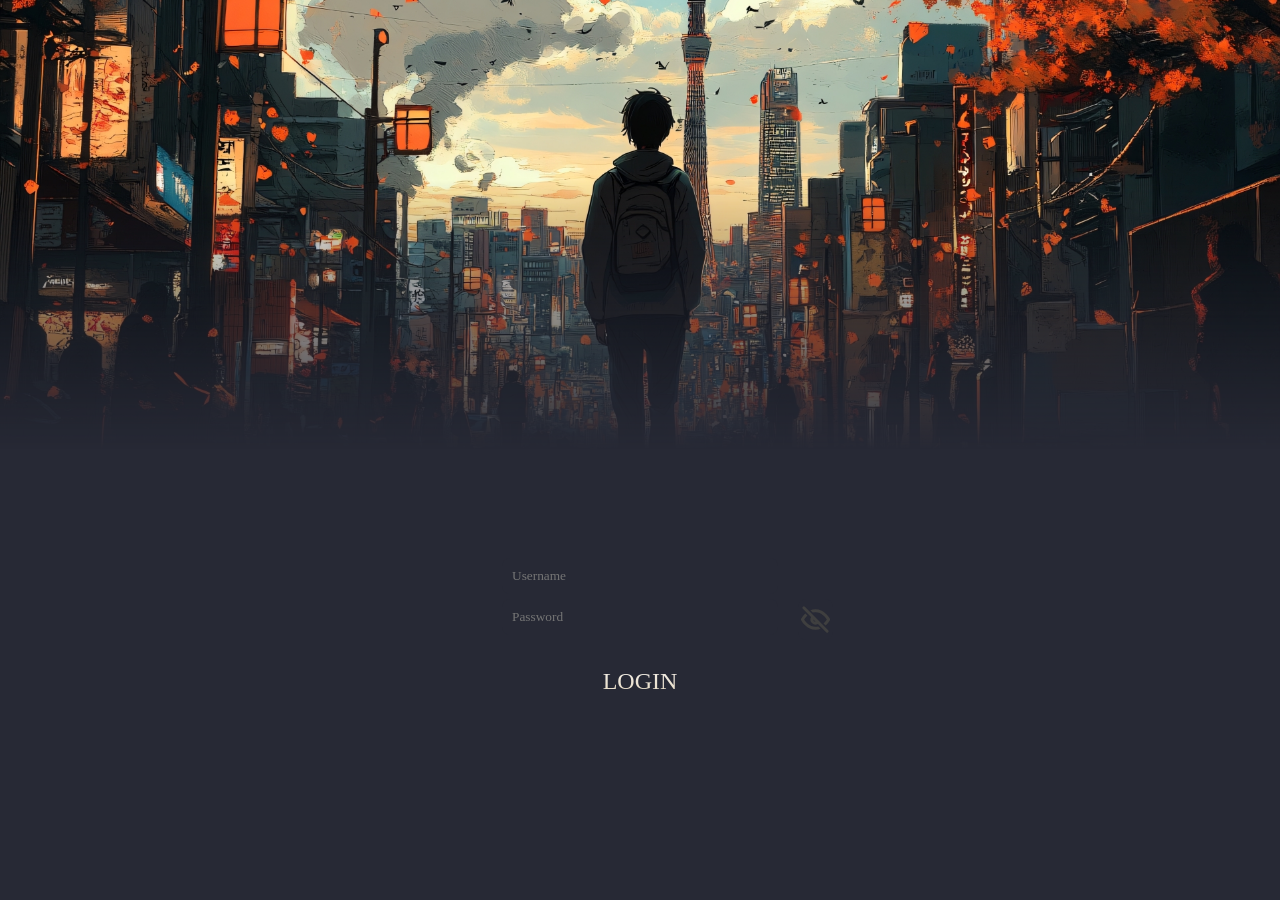
<file: frontend/login.html>
<!DOCTYPE html>
<html>
  <head>
    <link rel="stylesheet" href="./login.css">
    <title title="A website to link ani-cli and web technologies">Login</title>
  </head>
  <body>
    <div id="banner">
      <img src="./assets/img1.jpg" alt="Splash Image">
    </div>
    <!-- <h1> -->
    <!--   <span id="head">AniWeb</span> -->
    <!-- </h1> -->
    <form>
      <input id="uname" placeholder="Username" title="Please enter your Username">
      <div id="passwd_collection">
        <input id="passwd" placeholder="Password" title="Please enter your Password" type="password">
        <button type="button" id="reveal">
          <svg id="eye_svg" width="35px" height="35px" viewBox="0 0 24 24" fill="none" xmlns="http://www.w3.org/2000/svg">
            <path d="M4.71 3.29a1 1 0 0 0-1.42 1.42l5.63 5.63a3.5 3.5 0 0 0 4.74 4.74l5.63 5.63a1 1 0 0 0 1.42 0 1 1 0 0 0 0-1.42zM12 13.5a1.5 1.5 0 0 1-1.5-1.5v-.07l1.56 1.56z" fill="currentColor"/>
            <path d="M12.22 17c-4.3.1-7.12-3.59-8-5a13.7 13.7 0 0 1 2.24-2.72L5 7.87a15.89 15.89 0 0 0-2.87 3.63 1 1 0 0 0 0 1c.63 1.09 4 6.5 9.89 6.5h.25a9.48 9.48 0 0 0 3.23-.67l-1.58-1.58a7.74 7.74 0 0 1-1.7.25z" fill="currentColor"/>
            <path d="M21.87 11.5c-.64-1.11-4.17-6.68-10.14-6.5a9.48 9.48 0 0 0-3.23.67l1.58 1.58a7.74 7.74 0 0 1 1.7-.25c4.29-.11 7.11 3.59 8 5a13.7 13.7 0 0 1-2.29 2.72L19 16.13a15.89 15.89 0 0 0 2.91-3.63 1 1 0 0 0-.04-1z" fill="currentColor"/>
          </svg>
        </button>
      </div>
      <button type="submit" id="lgbut"><span id="lgbut_l">LOGIN</span></button>
    </form>
    <script src="./login.js"></script>
  </body>
</html>
</file>
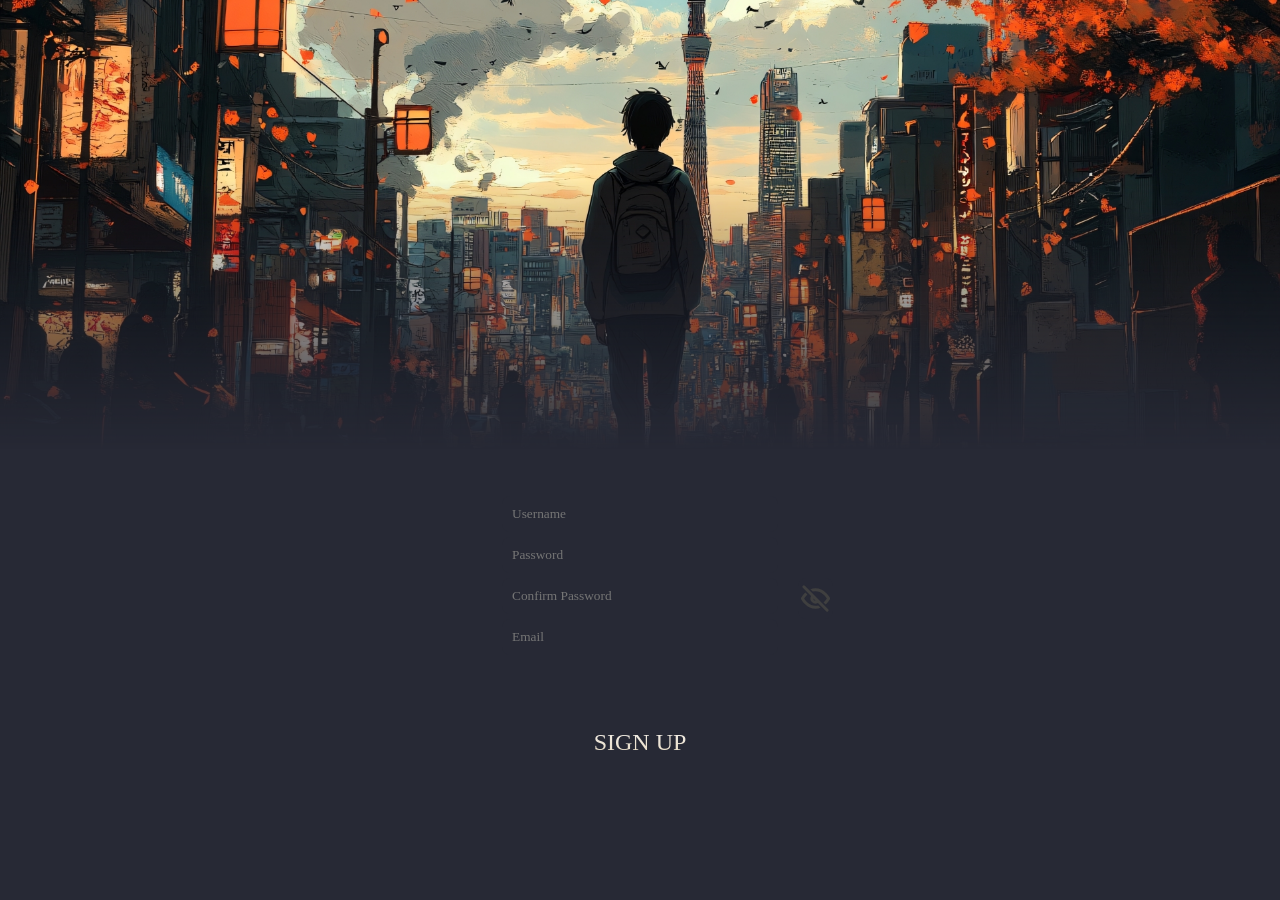
<file: frontend/signup.html>
<!DOCTYPE html>
<html>
  <head>
    <link rel="stylesheet" href="./signup.css">
    <title title="A website to link ani-cli and web technologies">Sign Up | Ani Util</title>
  </head>
  <body>
    <div id="banner">
      <img src="./assets/img1.jpg" alt="Splash Image">
    </div>
    <form>
      <input id="uname" placeholder="Username" title="Please enter your Username">
      <input id="passwd_og" placeholder="Password" title="Please enter your Password" type="password">
      <div id="passwd_collection">
        <input id="passwd" placeholder="Confirm Password" title="Please enter your Confirm Password" type="password">
        <button type="button" id="reveal">
          <svg id="eye_svg" width="35px" height="35px" viewBox="0 0 24 24" fill="none" xmlns="http://www.w3.org/2000/svg">
            <path d="M4.71 3.29a1 1 0 0 0-1.42 1.42l5.63 5.63a3.5 3.5 0 0 0 4.74 4.74l5.63 5.63a1 1 0 0 0 1.42 0 1 1 0 0 0 0-1.42zM12 13.5a1.5 1.5 0 0 1-1.5-1.5v-.07l1.56 1.56z" fill="currentColor"/>
            <path d="M12.22 17c-4.3.1-7.12-3.59-8-5a13.7 13.7 0 0 1 2.24-2.72L5 7.87a15.89 15.89 0 0 0-2.87 3.63 1 1 0 0 0 0 1c.63 1.09 4 6.5 9.89 6.5h.25a9.48 9.48 0 0 0 3.23-.67l-1.58-1.58a7.74 7.74 0 0 1-1.7.25z" fill="currentColor"/>
            <path d="M21.87 11.5c-.64-1.11-4.17-6.68-10.14-6.5a9.48 9.48 0 0 0-3.23.67l1.58 1.58a7.74 7.74 0 0 1 1.7-.25c4.29-.11 7.11 3.59 8 5a13.7 13.7 0 0 1-2.29 2.72L19 16.13a15.89 15.89 0 0 0 2.91-3.63 1 1 0 0 0-.04-1z" fill="currentColor"/>
          </svg>
        </button>
      </div>
      <input id="email" placeholder="Email" title="Please enter your Email">
      <p id="login_status"></p>
      <button type="submit" id="lgbut"><span id="lgbut_l">SIGN UP</span></button>
    </form>
    <script src="./signup.js"></script>
  </body>
</html>
</file>
<file: frontend/login.css>
:root{
  --carbon-black: #202022ff;
  --wine-plum: #73313dff;
  --bright-snow: #f8f6f7ff;
  --pearl-beige: #e2d3b4ff;
  --shadow-grey: #272935ff;
  --eye-grey: #3f3f3fff;
}


body{
  height : 100vh;
  width : 100vw;
  margin : 0;
  display : flex;
  background : var(--shadow-grey);
  flex-direction : column;
  justify-content : center;
  align-items : center;
}
form{
  display : flex;
  flex-direction : column;
  align-items : center;
  margin-top : 40vh;
  padding : 40px;
  border-radius : 8px;
}

input{
  font-family : "Georgia";
  width: 20vw;
  padding : 10px;
  outline : none;
  border : none;
  border-radius : 8px;
  margin-bottom : 5px;
  background : var(--shadow-grey);
  color : var(--pearl-beige);
}

input:hover , input:focus{
  outline : none;
  box-shadow: 0 0 2px 2px var(--wine-plum);
}

#passwd_collection {
  position : relative;
  display : flex;
  flex-direction : row;

}
#passwd{
  margin-left : 55px;
  width : 20vw;
}

button{
  font-family : "Georgia";
  font-style : "bold";
  font-size : 24px;
  padding : 8px;
  border-radius : 8px;
  margin-top : 20px;
  outline : none;
  border : none;
  cursor : pointer;
  display : flex;
  flex-direction : column;
  align-items : center;
  justify-content : center;
  background : var(--shadow-grey);
}

#lgbut{
  padding : 8px;
  border-radius : 8px;
  background : linear-gradient(to top, var(--pearl-beige) , var(--bright-snow)) ;
  -webkit-background-clip : text;
  -webkit-text-fill-color : transparent;
  background-clip : text;
}
#lgbut:hover , #lgbut:focus{
  outline : none;
  box-shadow : 0 0 2px 2px var(--wine-plum);
}
#banner {
  position : absolute;
  top : 0;
  left : 0;
  width : 100vw;
  height : 50vh;
  z-index : -1;
}

#reveal{
  margin-top : 0;
  margin-left : 20px;
  padding : 0px;
}
#reveal_img{
  width : 35px;
  height : auto;
}

#banner img{
  width : 100%;
  height : 100%;
  object-fit : cover;
  -webkit-mask-image : linear-gradient(to bottom , rgba(0 , 0 , 0 , 1) 40% , rgba(0 , 0 , 0 , 0 ) 100%);
  mask-image : linear-gradient(to bottom, rgba(0, 0, 0, 1) 40%, rgba(0, 0, 0, 0) 100%);
}

#reveal svg{
  color : var(--eye-grey);
  transition : color 0.1s ease-in;
}
#reveal:hover svg, #reveal:focus svg{
  color : var(--pearl-beige);
}
</file>
<file: frontend/signup.css>
:root{
  --carbon-black: #202022ff;
  --wine-plum: #73313dff;
  --bright-snow: #f8f6f7ff;
  --pearl-beige: #e2d3b4ff;
  --shadow-grey: #272935ff;
  --eye-grey: #3f3f3fff;
  --green : #99cf5bff;
}


body{
  height : 100vh;
  width : 100vw;
  margin : 0;
  display : flex;
  background : var(--shadow-grey);
  flex-direction : column;
  justify-content : center;
  align-items : center;
}
form{
  display : flex;
  flex-direction : column;
  align-items : center;
  margin-top : 40vh;
  padding : 40px;
  border-radius : 8px;
}

input{
  font-family : "Georgia";
  width: 20vw;
  padding : 10px;
  outline : none;
  border : none;
  border-radius : 8px;
  margin-bottom : 5px;
  background : var(--shadow-grey);
  color : var(--pearl-beige);
}

input:hover , input:focus{
  outline : none;
  box-shadow: 0 0 2px 2px var(--wine-plum);
}

#passwd_collection {
  position : relative;
  display : flex;
  flex-direction : row;

}
#passwd{
  margin-left : 55px;
  width : 20vw;
}

button{
  font-family : "Georgia";
  font-style : "bold";
  font-size : 24px;
  padding : 8px;
  border-radius : 8px;
  margin-top : 10px;
  outline : none;
  border : none;
  cursor : pointer;
  display : flex;
  flex-direction : column;
  align-items : center;
  justify-content : center;
  background : var(--shadow-grey);
}

#lgbut{
  padding : 8px;
  border-radius : 8px;
  margin-top : 20px;
  background : linear-gradient(to top, var(--pearl-beige) , var(--bright-snow)) ;
  -webkit-background-clip : text;
  -webkit-text-fill-color : transparent;
  background-clip : text;
}
#lgbut:hover , #lgbut:focus{
  outline : none;
  box-shadow : 0 0 2px 2px var(--wine-plum);
}
#banner {
  position : absolute;
  top : 0;
  left : 0;
  width : 100vw;
  height : 50vh;
  z-index : -1;
}

#reveal{
  margin-top : 0;
  margin-left : 20px;
  padding : 0px;
}
#reveal_img{
  width : 35px;
  height : auto;
}

#banner img{
  width : 100%;
  height : 100%;
  object-fit : cover;
  -webkit-mask-image : linear-gradient(to bottom , rgba(0 , 0 , 0 , 1) 40% , rgba(0 , 0 , 0 , 0 ) 100%);
  mask-image : linear-gradient(to bottom, rgba(0, 0, 0, 1) 40%, rgba(0, 0, 0, 0) 100%);
}

#reveal svg{
  color : var(--eye-grey);
  transition : color 0.1s ease-in;
}
#reveal:hover svg, #reveal:focus svg{
  color : var(--pearl-beige);
}

#login_status{
  color : var(--wine-plum);
  font-family : "Georgia";
  font-style : "bold";
  font-size : 16px;
  height : 35px;
  margin-top : 2px;
  margin-bottom : 4px;
  text-align : center;
}
</file>
